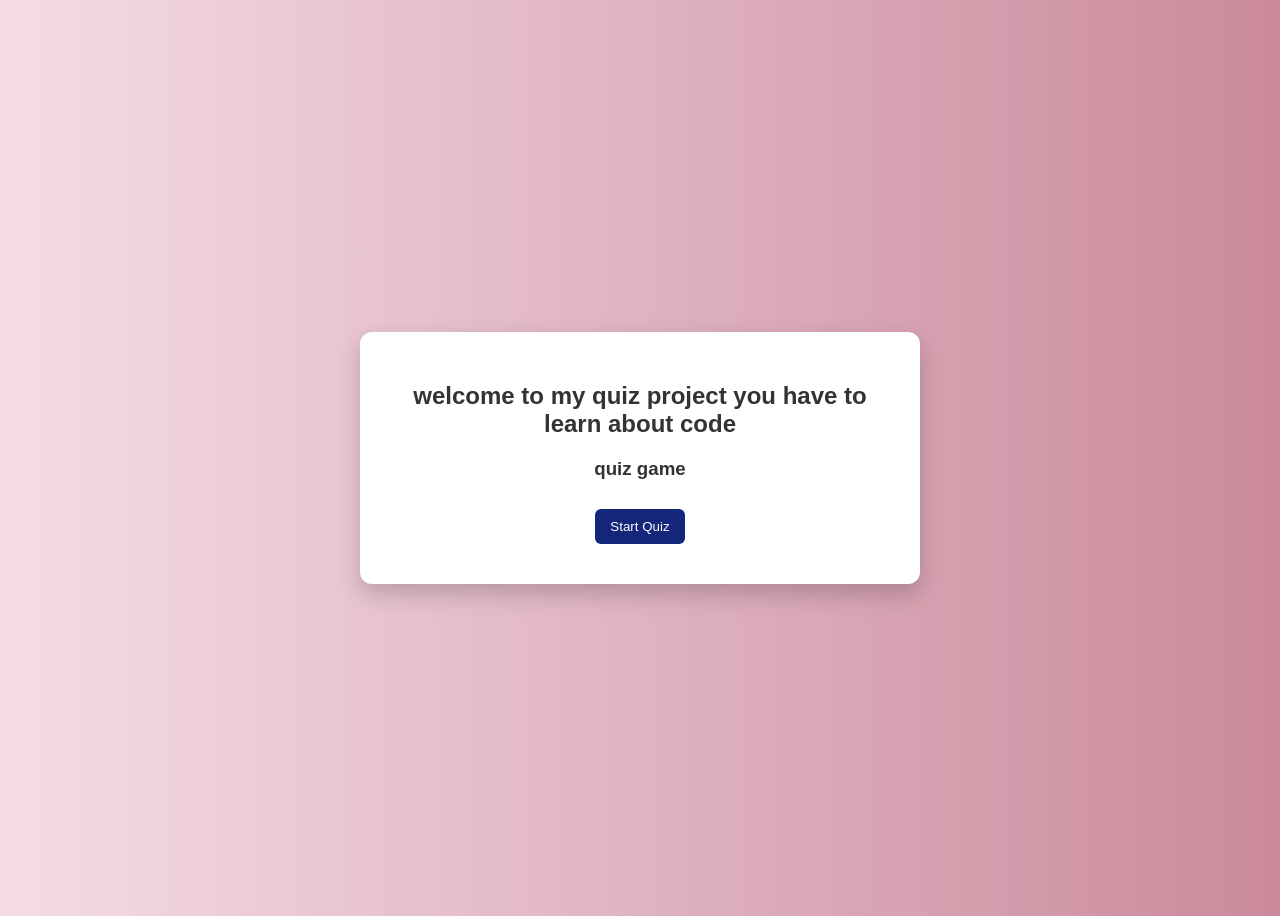
<file: index.html>
<!DOCTYPE html>
<html lang="en">
<head>
    <meta charset="UTF-8">
    <meta name="viewport" content="width=device-width, initial-scale=1.0">
    <title> Quiz Game </title>
    <link rel="stylesheet" href="style.css">
</head>
<body>
<div class="container">
    <div id="start-screen">
        <h2>welcome to my quiz project you have to learn about code</h2>

        <h3>quiz game </h3>
        <button id="startBtn">Start Quiz</button>
    </div>
</div>
<script src="first.js"></script>
</body>
</html>
</file>
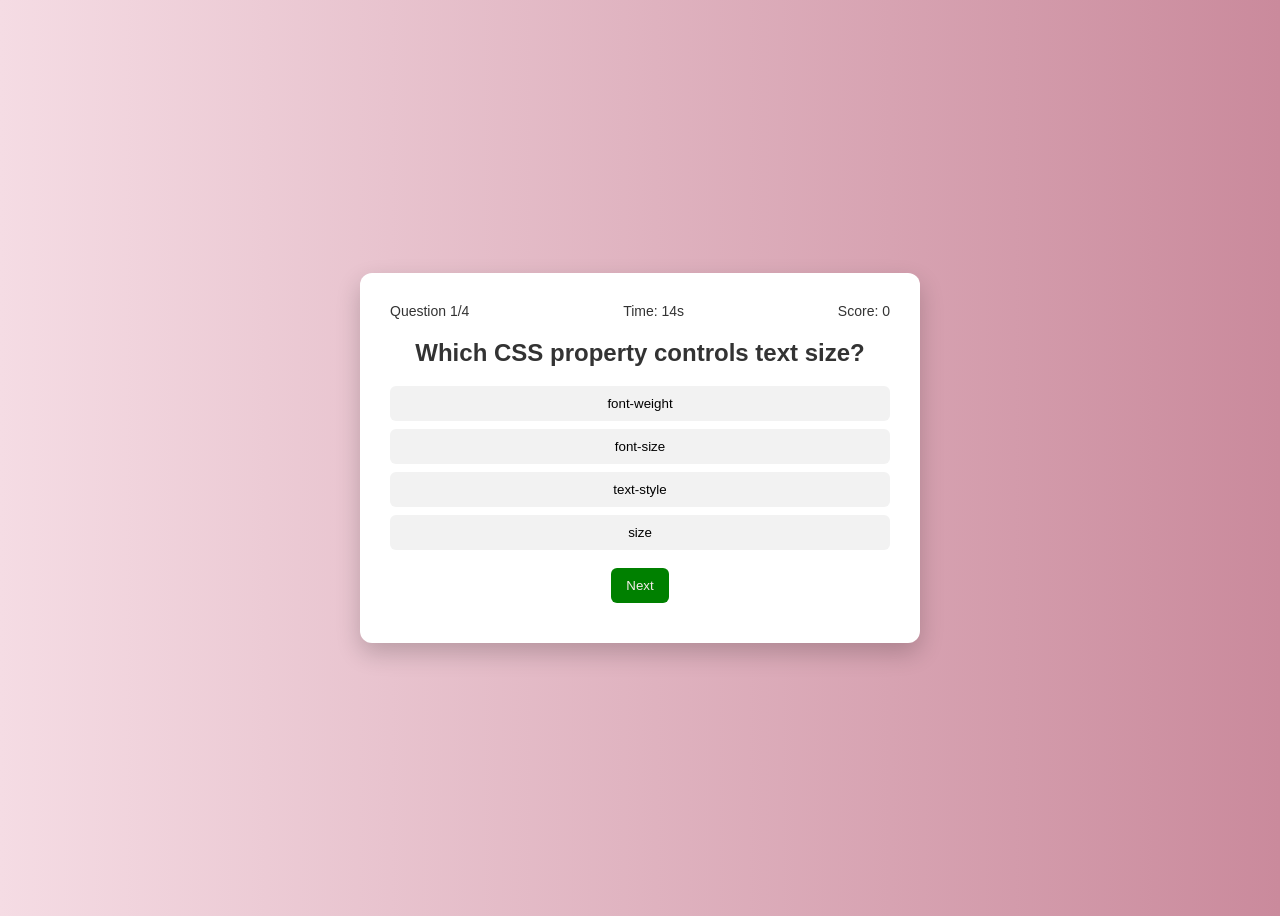
<file: quiz.html>
<!DOCTYPE html>
<html lang="en">
<head>
    <meta charset="UTF-8">
    <meta name="viewport" content="width=device-width, initial-scale=1.0">
    <title>Quiz</title>
    <link rel="stylesheet" href="style.css">
</head>
<body>
<div class="container">
    <div id="quiz-screen">
        <div class="quiz-header">
            <span id="progress"></span>
            <span id="timerDisplay"></span>
            <span id="scoreDisplay"></span>
        </div>
        <h2 id="question"></h2>
        <div id="options"></div>
        <button id="nextBtn" disabled>Next</button>
    </div>
</div>
<script src="quiz.js"></script>
</body>
 </html>
</file>
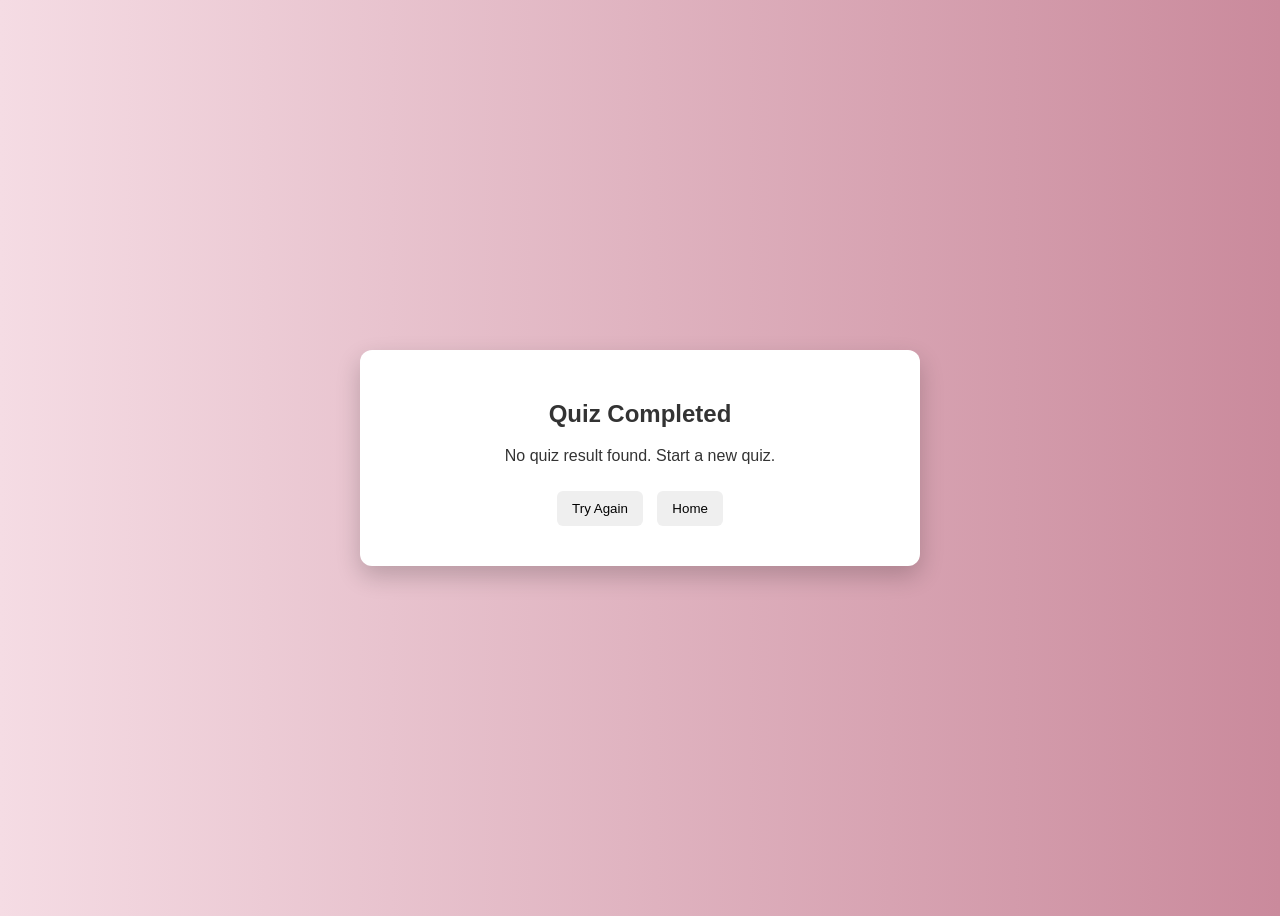
<file: result.html>
<!DOCTYPE html>
<html lang="en">
<head>
    <meta charset="UTF-8">
    <meta name="viewport" content="width=device-width, initial-scale=1.0">
    <title>Quiz Result</title>
    <link rel="stylesheet" href="style.css">
</head>
<body>
<div class="container">
    <div id="result-screen">
        <h2>Quiz Completed</h2>
        <p id="finalScore"></p>
        <button id="retryBtn">Try Again</button>
        <button id="homeBtn">Home</button>
    </div>
</div>
<script src="result.js"></script>
</body>
</html>
</file>
<file: style.css>
body {
    font-family: Arial, sans-serif;
    background: linear-gradient(to right, #f5dce4, #ca8a9c);
    display: flex;
    justify-content: center;
    align-items: center;
    height: 100vh;
    color: #333;
}

.container {
    background: white;
    padding: 30px;
    width: 500px;
    border-radius: 12px;
    box-shadow: 0 10px 25px rgba(0,0,0,0.2);
    text-align: center;
}

.hidden {
    display: none;
}

button {
    padding: 10px 15px;
    margin: 10px 5px;
    border-radius: 6px;
    border: none;
    cursor: pointer;
}

#startBtn, #restartBtn {
    background: #14267a;
    color: white;
}

#nextBtn {
    background: green;
    color: rgb(247, 235, 235);
}

.option-btn {
    display: block;
    width: 100%;
    margin: 8px 0;
    background: #f2f2f2;
}

.option-btn:hover {
    background: #ddd;
}

.correct {
    background-color: #0cfd54a4 !important;
    color: rgb(245, 235, 235);
}
.wrong {
    background-color: rgba(255, 0, 0, 0.7) !important;
    color: white;
}

.quiz-header {
    display: flex;
    justify-content: space-between;
    font-size: 14px;
}

.timer-warning {
    color: #d32f2f;
    font-weight: 700;
}
</file>
